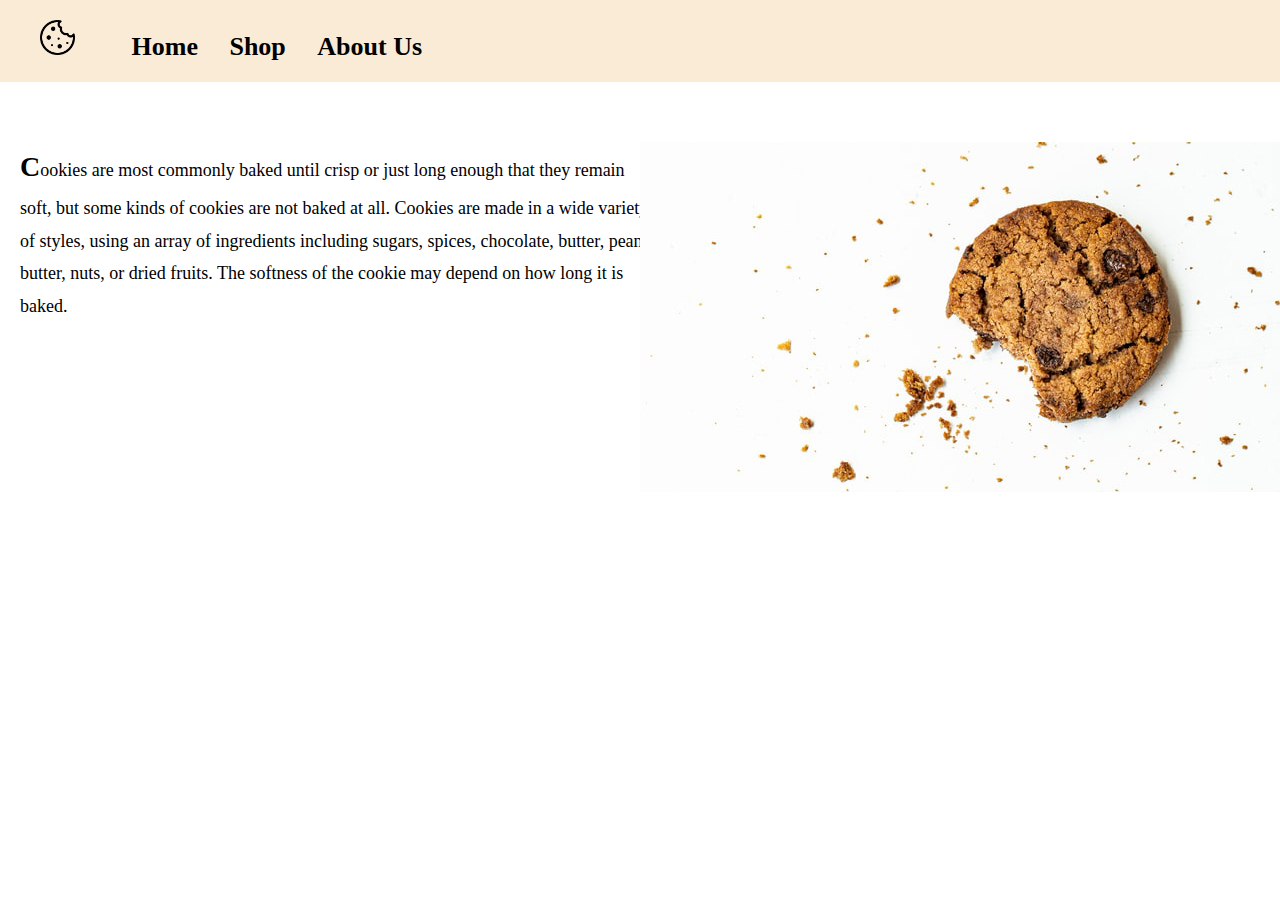
<file: index.html>
<!DOCTYPE html>
<html lang="en">
  <head>
    <meta charset="UTF-8" />
    <meta http-equiv="X-UA-Compatible" content="IE=edge" />
    <meta name="viewport" content="width=device-width, initial-scale=1.0" />
    <link rel="stylesheet" href="style.css" />
    <title>Cookify</title>
  </head>
  <body>
    <header class="main-header">
      <nav>
        <img class="logo" src="img/icon.png" alt="Cookify icon" />
        <a href="index.html">Home</a>
        <a href="shop.html">Shop</a>
        <a href="about-us.html">About Us</a>
      </nav>
    </header>

    <article class="product">
      <p class="cookie-info">
        Cookies are most commonly baked until crisp or just long enough that
        they remain soft, but some kinds of cookies are not baked at all.
        Cookies are made in a wide variety of styles, using an array of
        ingredients including sugars, spices, chocolate, butter, peanut butter,
        nuts, or dried fruits. The softness of the cookie may depend on how long
        it is baked.
      </p>

      <img class="product-slide" src="img/cookie1.jpg" alt="Cookie" />
    </article>
  </body>
</html>
</file>
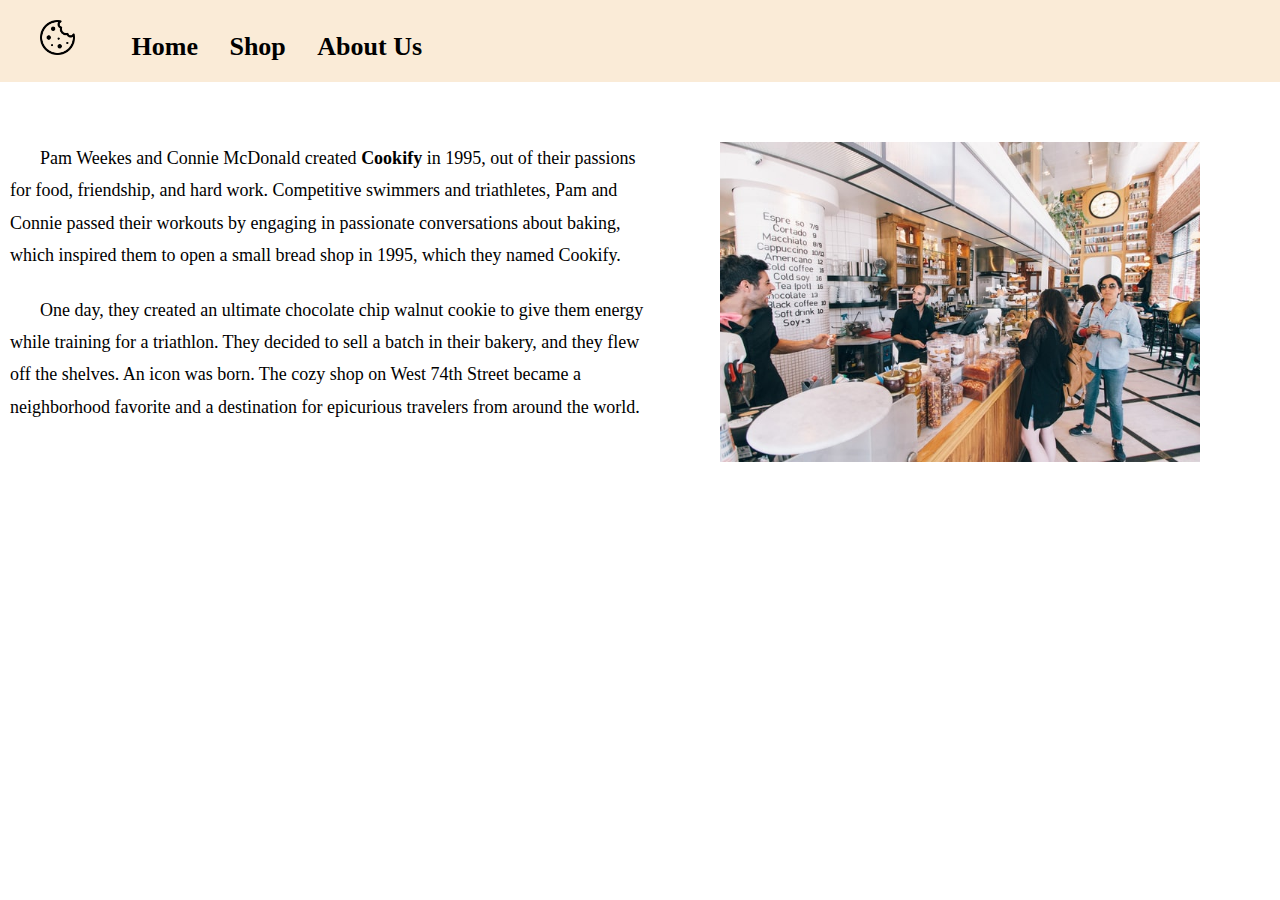
<file: about-us.html>
<!DOCTYPE html>
<html lang="en">
  <head>
    <meta charset="UTF-8" />
    <meta http-equiv="X-UA-Compatible" content="IE=edge" />
    <meta name="viewport" content="width=device-width, initial-scale=1.0" />
    <link rel="stylesheet" href="style.css" />
    <title>Cookify</title>
  </head>
  <body>
    <header class="main-header">
      <nav>
        <img class="logo" src="img/icon.png" alt="Cookify icon" />
        <a href="index.html">Home</a>
        <a href="shop.html">Shop</a>
        <a href="about-us.html">About Us</a>
      </nav>
    </header>

    <article class="about">
      <p class="about-info">
        Pam Weekes and Connie McDonald created <strong>Cookify</strong> in 1995,
        out of their passions for food, friendship, and hard work. Competitive
        swimmers and triathletes, Pam and Connie passed their workouts by
        engaging in passionate conversations about baking, which inspired them
        to open a small bread shop in 1995, which they named Cookify.
      </p>
      <p class="about-info">
        One day, they created an ultimate chocolate chip walnut cookie to give
        them energy while training for a triathlon. They decided to sell a batch
        in their bakery, and they flew off the shelves. An icon was born. The
        cozy shop on West 74th Street became a neighborhood favorite and a
        destination for epicurious travelers from around the world.
      </p>

      <img class="shop-slide" src="img/cookie-shop.jpg" alt="Cookie" />
    </article>
  </body>
</html>
</file>
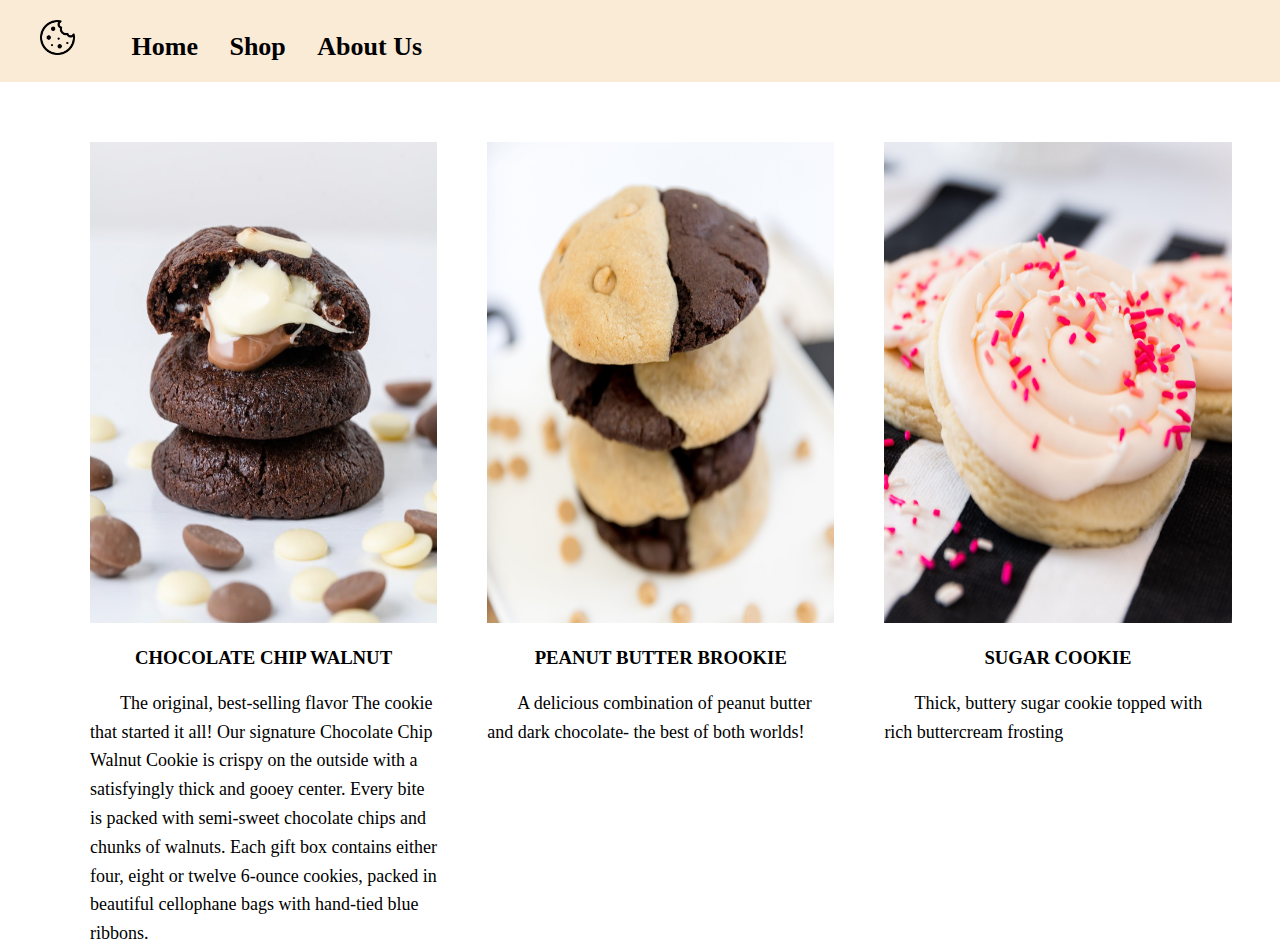
<file: shop.html>
<!DOCTYPE html>
<html lang="en">
  <head>
    <meta charset="UTF-8" />
    <meta http-equiv="X-UA-Compatible" content="IE=edge" />
    <meta name="viewport" content="width=device-width, initial-scale=1.0" />
    <link rel="stylesheet" href="style.css" />
    <title>Cookify</title>
  </head>
  <body>
    <header class="main-header">
      <nav>
        <img class="logo" src="img/icon.png" alt="Cookify icon" />
        <a href="index.html">Home</a>
        <a href="shop.html">Shop</a>
        <a href="about-us.html">About Us</a>
      </nav>
    </header>

    <article class="shop">
      <section class="shop-preview">
        <img src="img/recipe-1.jpg" alt="CHOCOLATE CHIP WALNUT" />
        <h3>CHOCOLATE CHIP WALNUT</h3>
        <p>
          The original, best-selling flavor The cookie that started it all! Our
          signature Chocolate Chip Walnut Cookie is crispy on the outside with a
          satisfyingly thick and gooey center. Every bite is packed with
          semi-sweet chocolate chips and chunks of walnuts. Each gift box
          contains either four, eight or twelve 6-ounce cookies, packed in
          beautiful cellophane bags with hand-tied blue ribbons.
        </p>
      </section>
      <section class="shop-preview">
        <img src="img/recipe-2.jpg" alt="Peanut Butter Brookie" />
        <h3>Peanut Butter Brookie</h3>
        <p>
          A delicious combination of peanut butter and dark chocolate- the best
          of both worlds!
        </p>
      </section>
      <section class="shop-preview">
        <img src="img/recipe-3.jpg" alt="Sugar Cookie" />
        <h3>Sugar Cookie</h3>
        <p>Thick, buttery sugar cookie topped with rich buttercream frosting</p>
      </section>
    </article>
  </body>
</html>
</file>
<file: style.css>
* {
  margin: 0;
  padding: 0;
}

.main-header {
  font-size: 26px;
  background-color: antiquewhite;
  padding: 20px 40px;
  margin-bottom: 60px;
}

.main-header a:link,
:visited {
  color: black;
  text-decoration: none;
  margin-right: 25px;
  font-weight: bold;
}

.main-header a:last-child {
  margin-right: 0;
}

.main-header a:hover {
  color: #444;
}
.product {
  position: relative;
}

.product-slide {
  position: absolute;
  right: 0px;
}

.cookie-info {
  display: inline-block;
  position: absolute;
  left: 20px;
  width: 50%;
  line-height: 1.8;
  font-size: 18px;
}

.cookie-info::first-letter {
  font-size: 28px;
  font-weight: bold;
}
.about {
  position: relative;
}

.about-info {
  display: inline-block;
  position: sticky;
  /* left: 20px; */
  width: 50%;
  line-height: 1.8;
  font-size: 18px;
  margin-bottom: 22px;
  padding-left: 10px;
}
.about-info::first-letter {
  padding-left: 30px;
}

.about-info:last-child {
  margin-bottom: 0;
}

.shop-slide {
  position: absolute;
  top: 0;
  right: 80px;
  height: 320px;
}
.shop {
  margin-left: 40px;
  float: left;
}

.shop img {
  width: 100%;
  height: 480.73px;
}
.shop h3 {
  margin-top: 20px;
  text-transform: uppercase;
}

.shop p {
  width: 100%;
  line-height: 1.6;
  margin-top: 20px;
  font-size: 18px;
}

.shop p::first-letter {
  padding-left: 30px;
}

.shop-preview {
  width: 28%;
  float: left;
  margin-left: 50px;
}
.shop-preview h3 {
  text-align: center;
}

.logo {
  height: 35px;
  margin-right: 50px;
}
</file>
